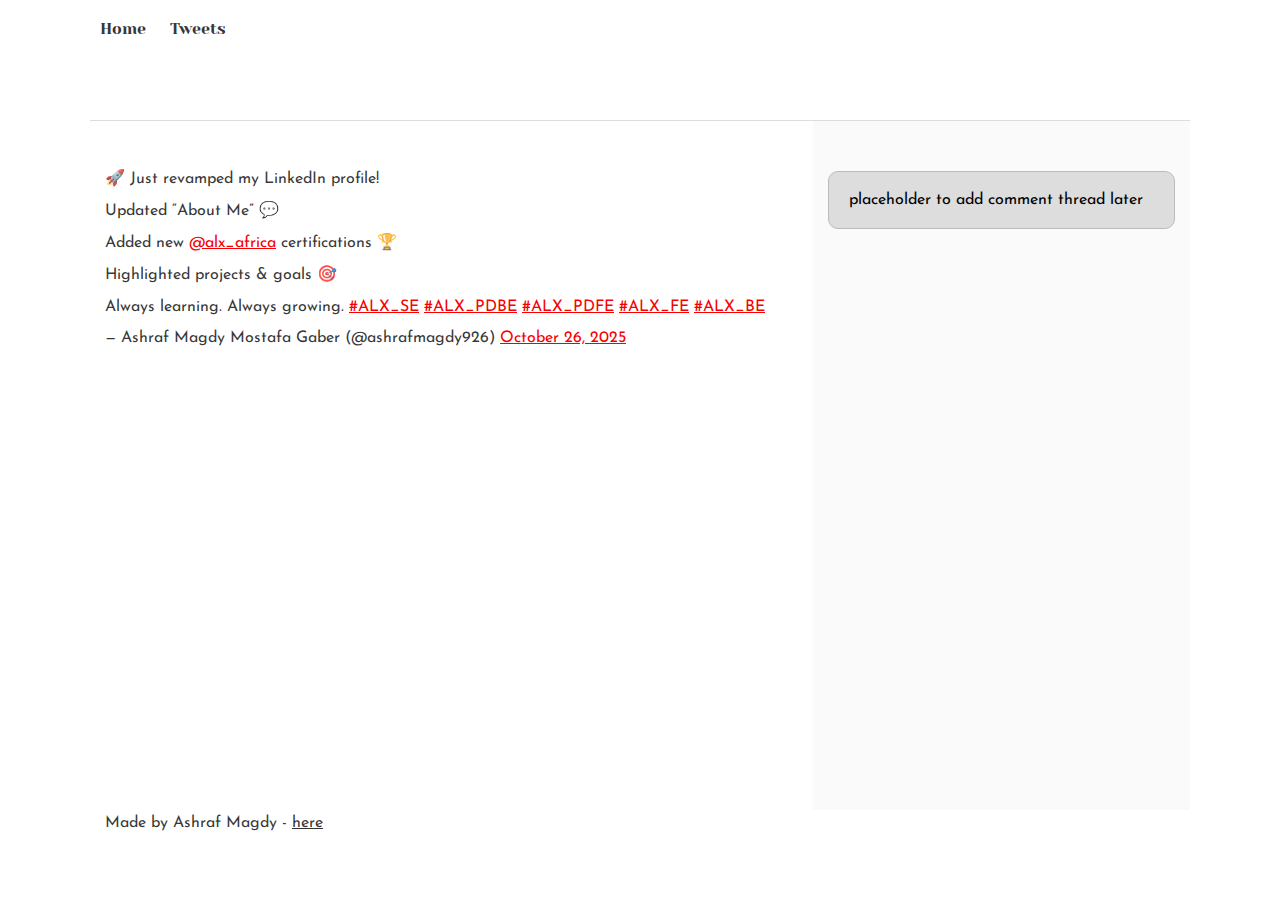
<file: css_basic/tweets.html>
<!DOCTYPE html>
<html lang="en">
  <head>
    <meta charset="UTF-8" />
    <meta name="viewport" content="width=device-width, initial-scale=1.0" />
    <title>Tweet</title>
    <link href="base.css" rel="stylesheet" />
    <link href="styles.css" rel="stylesheet" />
  </head>
  <body>
    <header>
      <ul>
        <li><a href="index.html">Home</a></li>
        <li><a href="tweets.html">Tweets</a></li>
      </ul>
    </header>

    <main>
      <article>
        <blockquote class="twitter-tweet">
          <p lang="en" dir="ltr">
            🚀 Just revamped my LinkedIn profile!<br /><br />Updated “About Me”
            💬<br /><br />Added new
            <a href="https://twitter.com/alx_africa?ref_src=twsrc%5Etfw"
              >@alx_africa</a
            >
            certifications 🏆<br /><br />Highlighted projects &amp; goals 🎯<br /><br />Always
            learning. Always growing.
            <a
              href="https://twitter.com/hashtag/ALX_SE?src=hash&amp;ref_src=twsrc%5Etfw"
              >#ALX_SE</a
            >
            <a
              href="https://twitter.com/hashtag/ALX_PDBE?src=hash&amp;ref_src=twsrc%5Etfw"
              >#ALX_PDBE</a
            >
            <a
              href="https://twitter.com/hashtag/ALX_PDFE?src=hash&amp;ref_src=twsrc%5Etfw"
              >#ALX_PDFE</a
            >
            <a
              href="https://twitter.com/hashtag/ALX_FE?src=hash&amp;ref_src=twsrc%5Etfw"
              >#ALX_FE</a
            >
            <a
              href="https://twitter.com/hashtag/ALX_BE?src=hash&amp;ref_src=twsrc%5Etfw"
              >#ALX_BE</a
            >
          </p>
          &mdash; Ashraf Magdy Mostafa Gaber (@ashrafmagdy926)
          <a
            href="https://twitter.com/ashrafmagdy926/status/1982274531075969496?ref_src=twsrc%5Etfw"
            >October 26, 2025</a
          >
        </blockquote>

        <script
          async
          src="https://platform.twitter.com/widgets.js"
          charset="utf-8"
        ></script>
      </article>

      <aside>
        <p>placeholder to add comment thread later</p>
      </aside>
    </main>

    <footer>
      <p>
        Made by Ashraf Magdy -
        <a href="https://www.google.com" target="_blank">here</a>
      </p>
    </footer>
  </body>
</html>
</file>
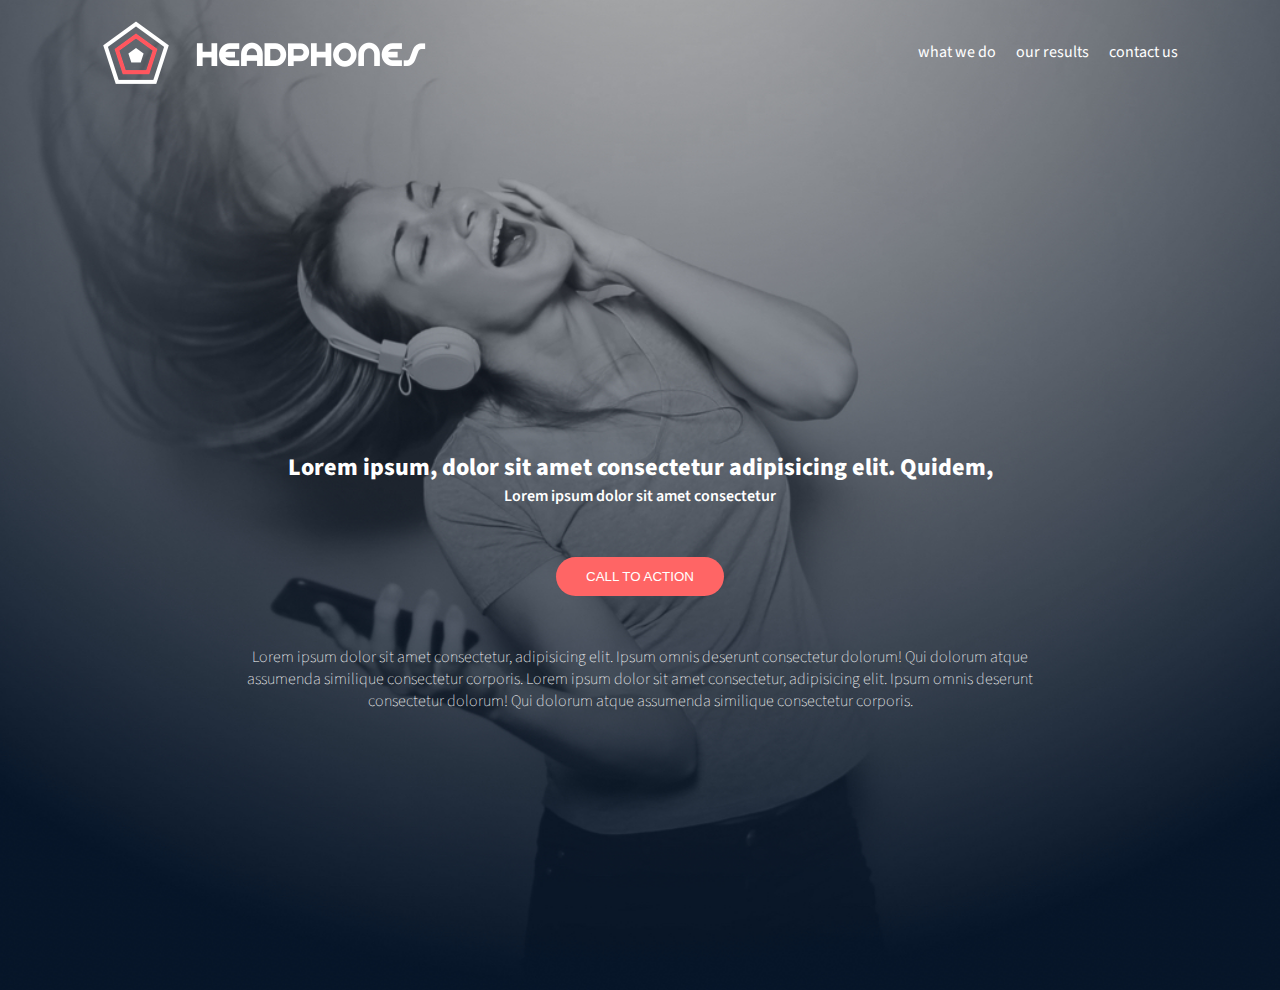
<file: headphones/0-index.html>
<!DOCTYPE html>
<html lang="en">
  <head>
    <meta charset="UTF-8" />
    <meta name="viewport" content="width=device-width, initial-scale=1.0" />
    <link href="0-styles.css" rel="stylesheet" type="text/css" />
    <link
      href="https://fonts.googleapis.com/css2?family=Source+Sans+3:ital,wght@0,200..900;1,200..900&display=swap"
      rel="stylesheet"
    />
    <title>Document</title>
  </head>
  <body>
    <header>
      <nav>
        <input type="checkbox" id="toggle-input" />
        <label for="toggle-input"><span></span></label>
        <img id="logo" src="./logo_headphones.png" />
        <ul>
          <li><a href="#">what we do</a></li>
          <li><a href="#">our results</a></li>
          <li><a href="#">contact us</a></li>
        </ul>
      </nav>
    </header>
    <main>
      <section id="hero-section">
        <h2>
          Lorem ipsum, dolor sit amet consectetur adipisicing elit. Quidem,
        </h2>
        <p>Lorem ipsum dolor sit amet consectetur</p>
        <button>CALL TO ACTION</button>
        <p>
          Lorem ipsum dolor sit amet consectetur, adipisicing elit. Ipsum omnis
          deserunt consectetur dolorum! Qui dolorum atque assumenda similique
          consectetur corporis. Lorem ipsum dolor sit amet consectetur,
          adipisicing elit. Ipsum omnis deserunt consectetur dolorum! Qui
          dolorum atque assumenda similique consectetur corporis.
        </p>
      </section>
    </main>
  </body>
</html>
</file>
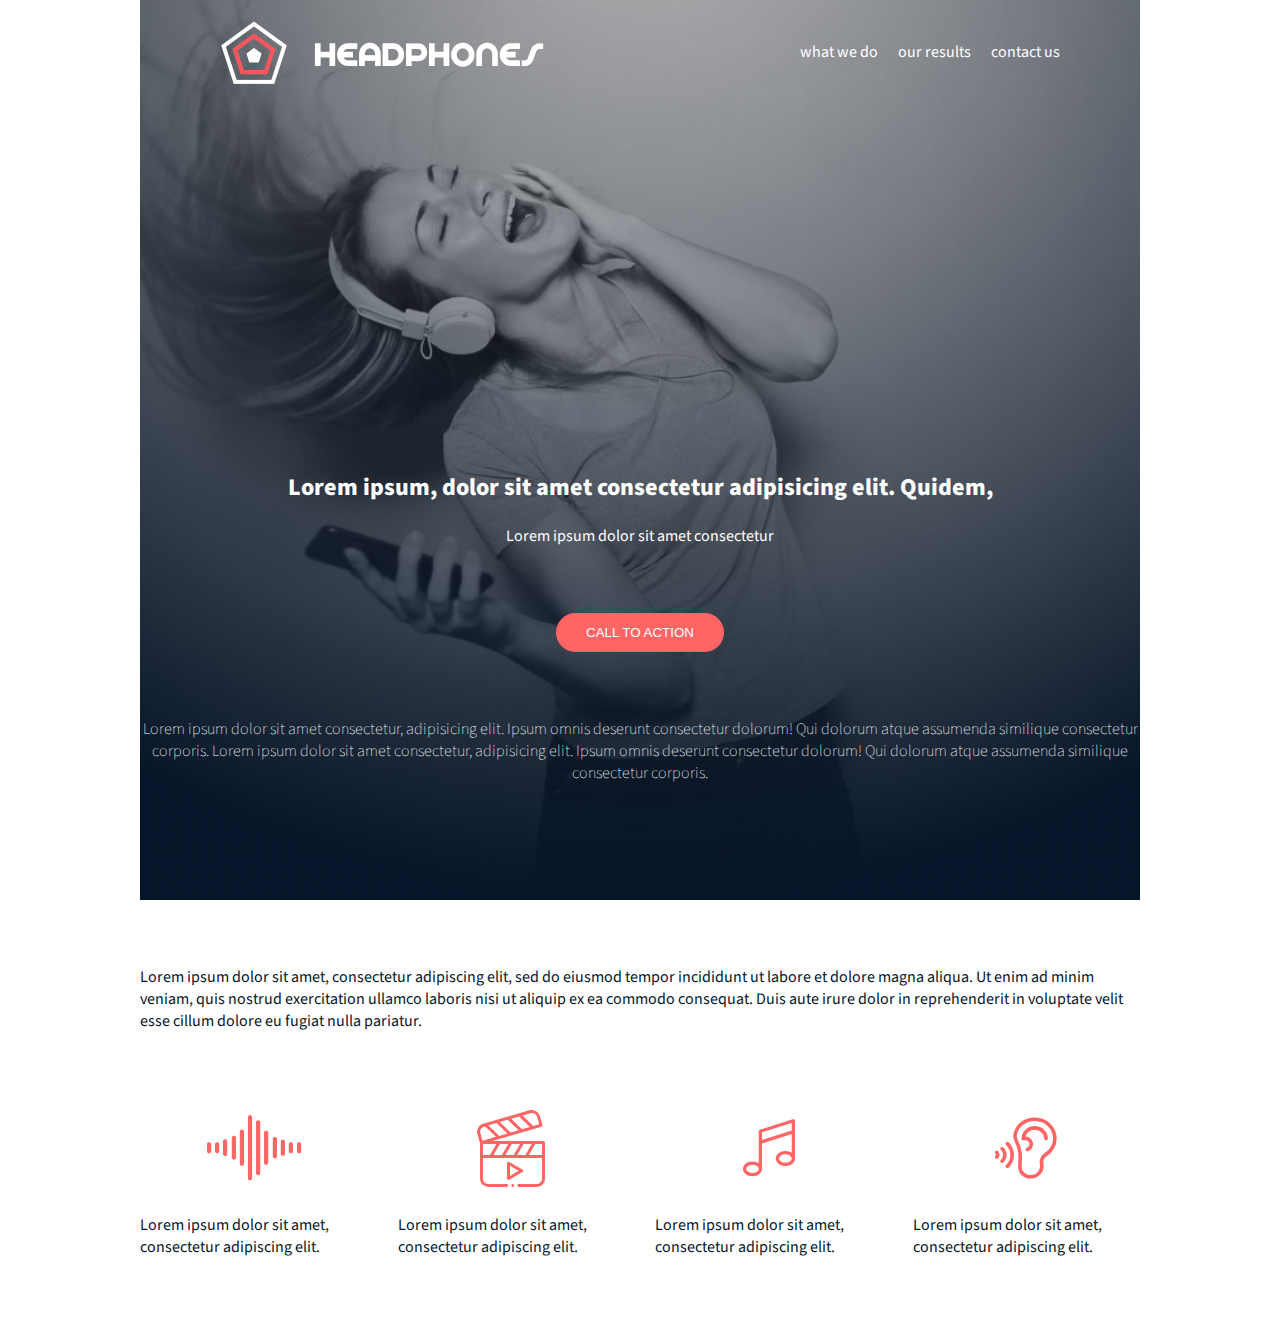
<file: headphones/1-index.html>
<!DOCTYPE html>
<html lang="en">
  <head>
    <meta charset="UTF-8" />
    <meta name="viewport" content="width=device-width, initial-scale=1.0" />
    <link href="1-styles.css" rel="stylesheet" type="text/css" />
    <link
      href="https://fonts.googleapis.com/css2?family=Source+Sans+3:ital,wght@0,200..900;1,200..900&display=swap"
      rel="stylesheet"
    />
    <title>Document</title>
  </head>
  <body>
    <div class="container">
      <header>
        <nav>
          <input type="checkbox" id="toggle-input" />
          <label for="toggle-input"><span></span></label>
          <img id="logo" src="./logo_headphones.png" />
          <ul>
            <li><a href="#">what we do</a></li>
            <li><a href="#">our results</a></li>
            <li><a href="#">contact us</a></li>
          </ul>
        </nav>
      </header>

      <main>
        <section id="hero-section">
          <h2>
            Lorem ipsum, dolor sit amet consectetur adipisicing elit. Quidem,
          </h2>
          <p>Lorem ipsum dolor sit amet consectetur</p>
          <button>CALL TO ACTION</button>
          <p>
            Lorem ipsum dolor sit amet consectetur, adipisicing elit. Ipsum
            omnis deserunt consectetur dolorum! Qui dolorum atque assumenda
            similique consectetur corporis. Lorem ipsum dolor sit amet
            consectetur, adipisicing elit. Ipsum omnis deserunt consectetur
            dolorum! Qui dolorum atque assumenda similique consectetur corporis.
          </p>
        </section>
        <!-- END OF HERO SECTION -->
        <!-- WHAT WE DO SECTION -->
        <section id="do-section">
          <div>
            <p>
              Lorem ipsum dolor sit amet, consectetur adipiscing elit, sed do
              eiusmod tempor incididunt ut labore et dolore magna aliqua. Ut
              enim ad minim veniam, quis nostrud exercitation ullamco laboris
              nisi ut aliquip ex ea commodo consequat. Duis aute irure dolor in
              reprehenderit in voluptate velit esse cillum dolore eu fugiat
              nulla pariatur.
            </p>
          </div>
          <div class="do-container">
            <div class="do-item">
              <i class="holberton_school-icon-sound"></i>
              <p>Lorem ipsum dolor sit amet, consectetur adipiscing elit.</p>
            </div>
            <div class="do-item">
              <i class="holberton_school-icon-video"></i>
              <p>Lorem ipsum dolor sit amet, consectetur adipiscing elit.</p>
            </div>
            <div class="do-item">
              <i class="holberton_school-icon-audio"></i>
              <p>Lorem ipsum dolor sit amet, consectetur adipiscing elit.</p>
            </div>
            <div class="do-item">
              <i class="holberton_school-icon-ear"></i>
              <p>Lorem ipsum dolor sit amet, consectetur adipiscing elit.</p>
            </div>
          </div>
        </section>
      </main>
    </div>
  </body>
</html>
</file>
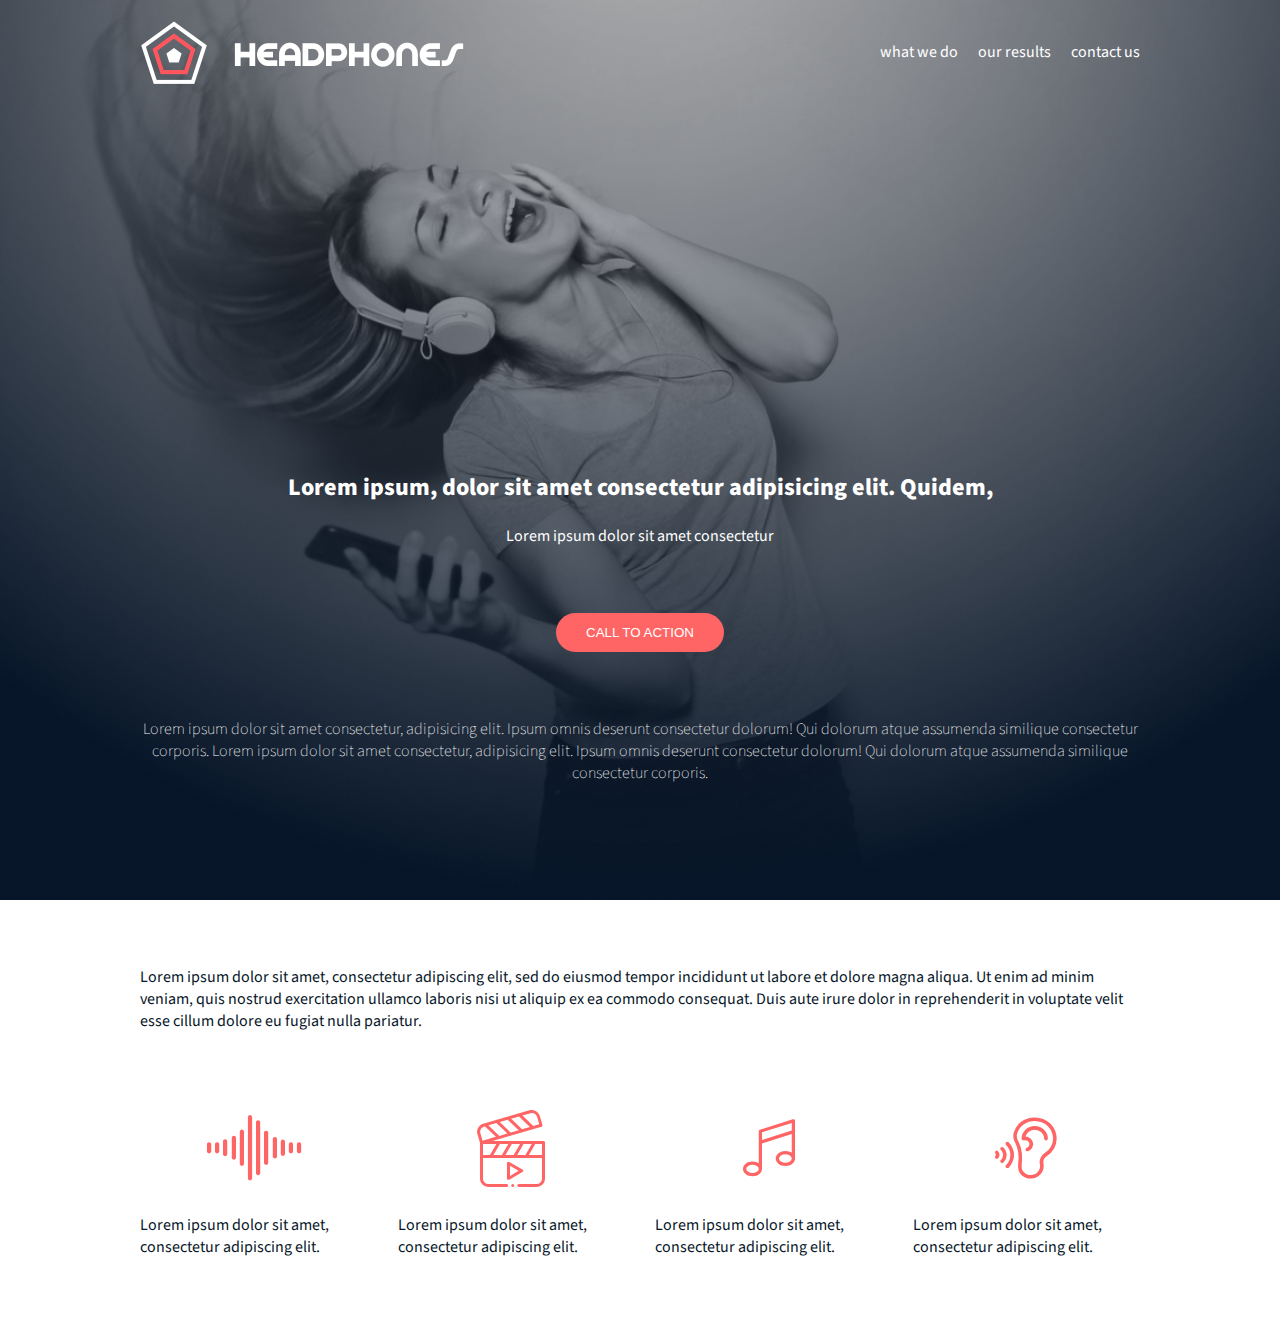
<file: headphones/2-index.html>
<!DOCTYPE html>
<html lang="en">
  <head>
    <meta charset="UTF-8" />
    <meta name="viewport" content="width=device-width, initial-scale=1.0" />
    <link href="1-styles.css" rel="stylesheet" type="text/css" />
    <link
      href="https://fonts.googleapis.com/css2?family=Source+Sans+3:ital,wght@0,200..900;1,200..900&display=swap"
      rel="stylesheet"
    />
    <title>Document</title>
  </head>
  <body>
    
      <header><div class="container">
        <nav>
          <input type="checkbox" id="toggle-input" />
          <label for="toggle-input"><span></span></label>
          <img id="logo" src="./logo_headphones.png" />
          <ul>
            <li><a href="#">what we do</a></li>
            <li><a href="#">our results</a></li>
            <li><a href="#">contact us</a></li>
          </ul>
        </nav>
        </div>
      </header>

      <main>
        <section id="hero-section">
          <div class="container">
            <h2>
              Lorem ipsum, dolor sit amet consectetur adipisicing elit. Quidem,
            </h2>
            <p>Lorem ipsum dolor sit amet consectetur</p>
            <button>CALL TO ACTION</button>
            <p>
              Lorem ipsum dolor sit amet consectetur, adipisicing elit. Ipsum
              omnis deserunt consectetur dolorum! Qui dolorum atque assumenda
              similique consectetur corporis. Lorem ipsum dolor sit amet
              consectetur, adipisicing elit. Ipsum omnis deserunt consectetur
              dolorum! Qui dolorum atque assumenda similique consectetur
              corporis.
            </p>
          </div>
        </section>
        <!-- END OF HERO SECTION -->
        <!-- WHAT WE DO SECTION -->
        <section id="do-section">
          <div class="container">
          <div>
            <p>
              Lorem ipsum dolor sit amet, consectetur adipiscing elit, sed do
              eiusmod tempor incididunt ut labore et dolore magna aliqua. Ut
              enim ad minim veniam, quis nostrud exercitation ullamco laboris
              nisi ut aliquip ex ea commodo consequat. Duis aute irure dolor in
              reprehenderit in voluptate velit esse cillum dolore eu fugiat
              nulla pariatur.
            </p>
          </div>
          <div class="do-container">
            <div class="do-item">
              <i class="holberton_school-icon-sound"></i>
              <p>Lorem ipsum dolor sit amet, consectetur adipiscing elit.</p>
            </div>
            <div class="do-item">
              <i class="holberton_school-icon-video"></i>
              <p>Lorem ipsum dolor sit amet, consectetur adipiscing elit.</p>
            </div>
            <div class="do-item">
              <i class="holberton_school-icon-audio"></i>
              <p>Lorem ipsum dolor sit amet, consectetur adipiscing elit.</p>
            </div>
            <div class="do-item">
              <i class="holberton_school-icon-ear"></i>
              <p>Lorem ipsum dolor sit amet, consectetur adipiscing elit.</p>
            </div>
          </div>
        </div>
        </section>
      </main>
    </div>
  </body>
</html>
</file>
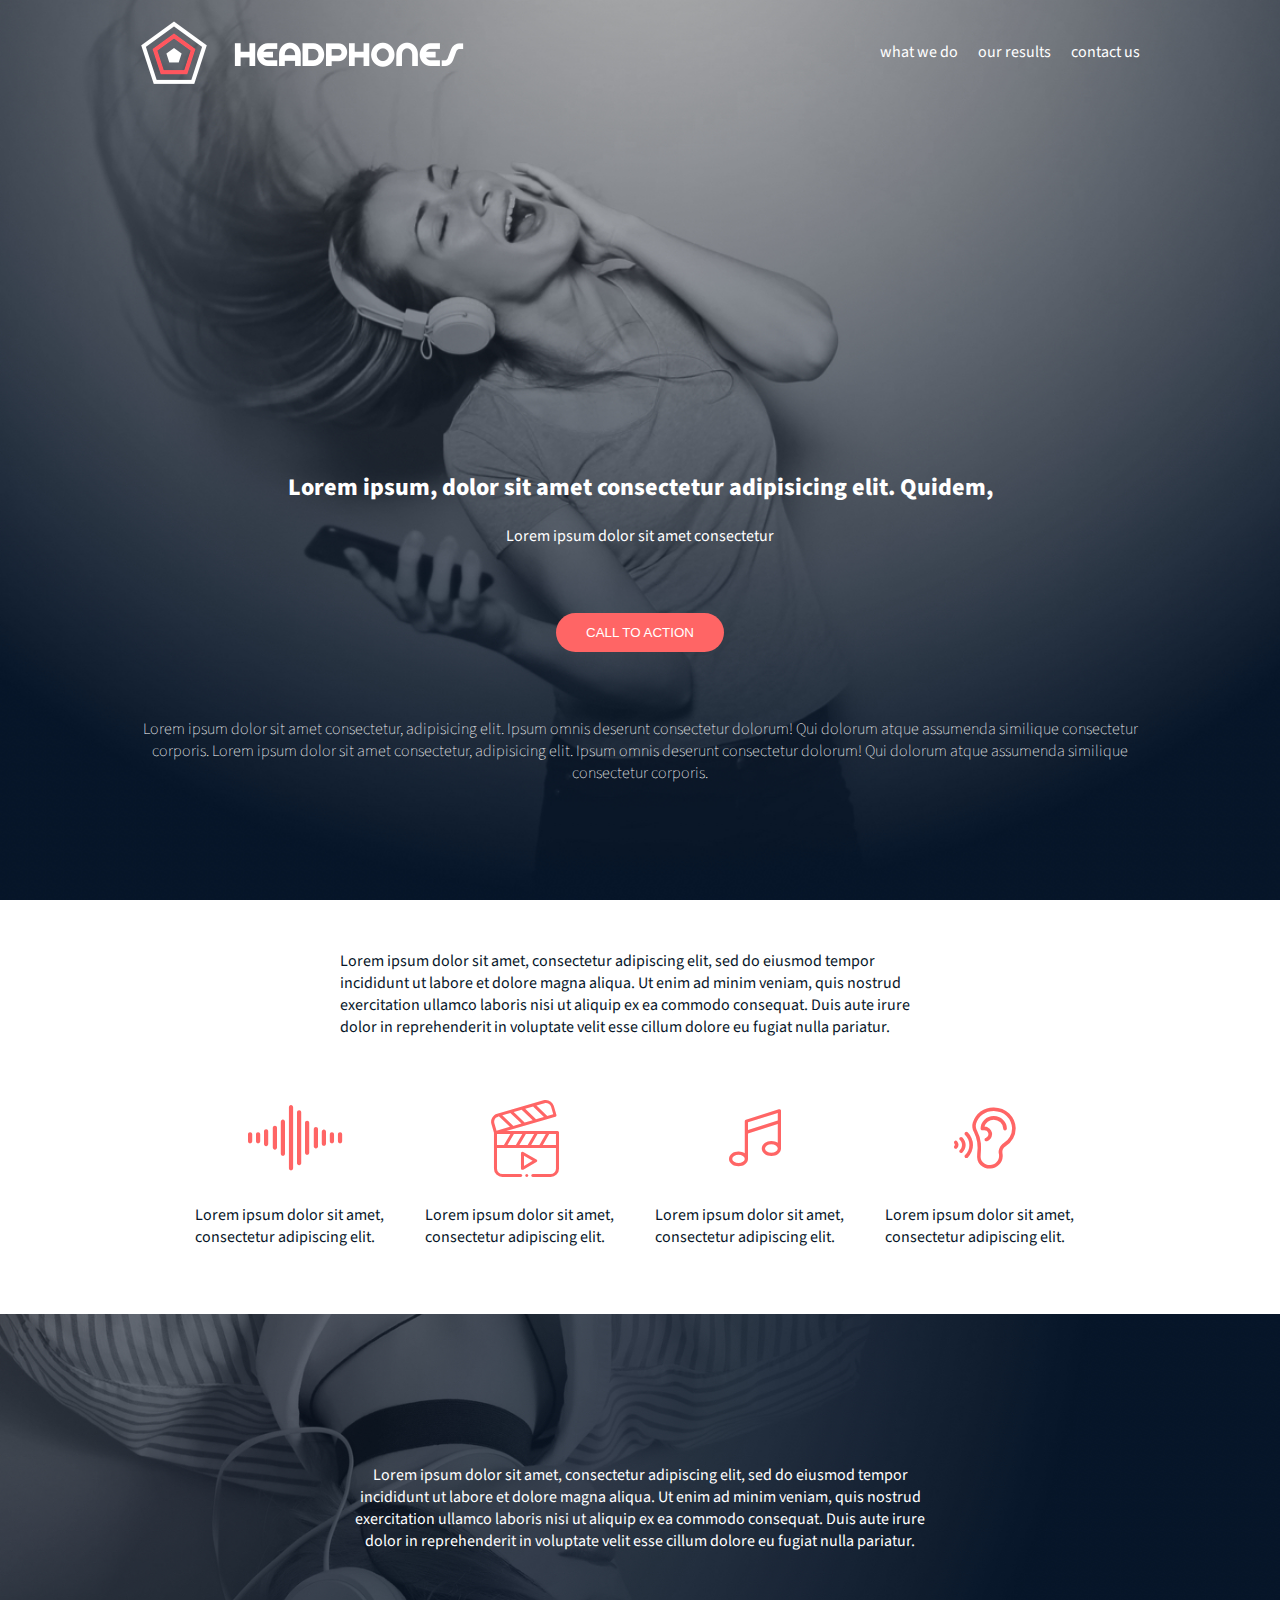
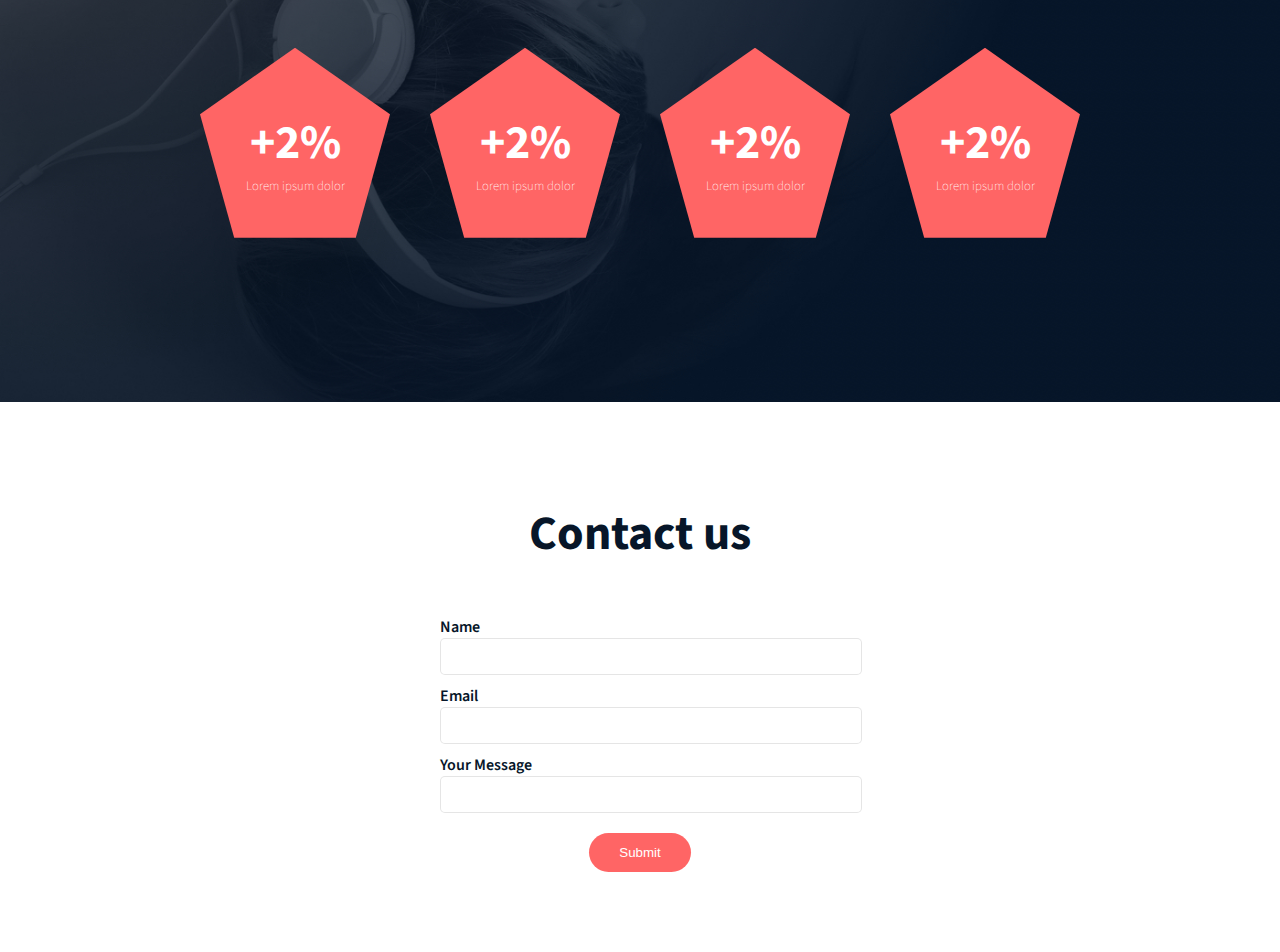
<file: headphones/3-index.html>
<!DOCTYPE html>
<html lang="en">
  <head>
    <meta charset="UTF-8" />
    <meta name="viewport" content="width=device-width, initial-scale=1.0" />
    <link href="3-styles.css" rel="stylesheet" type="text/css" />
    <link
      href="https://fonts.googleapis.com/css2?family=Source+Sans+3:ital,wght@0,200..900;1,200..900&display=swap"
      rel="stylesheet"
    />
    <title>Document</title>
  </head>
  <body>
    
      <header><div class="container">
        <nav>
          <input type="checkbox" id="toggle-input" />
          <label for="toggle-input"><span></span></label>
          <img id="logo" src="./logo_headphones.png" />
          <ul>
            <li><a href="#">what we do</a></li>
            <li><a href="#">our results</a></li>
            <li><a href="#">contact us</a></li>
          </ul>
        </nav>
        </div>
      </header>

      <main>
        <section id="hero-section">
          <div class="container">
            <h2>
              Lorem ipsum, dolor sit amet consectetur adipisicing elit. Quidem,
            </h2>
            <p>Lorem ipsum dolor sit amet consectetur</p>
            <button>CALL TO ACTION</button>
            <p>
              Lorem ipsum dolor sit amet consectetur, adipisicing elit. Ipsum
              omnis deserunt consectetur dolorum! Qui dolorum atque assumenda
              similique consectetur corporis. Lorem ipsum dolor sit amet
              consectetur, adipisicing elit. Ipsum omnis deserunt consectetur
              dolorum! Qui dolorum atque assumenda similique consectetur
              corporis.
            </p>
          </div>
        </section>
        <!-- END OF HERO SECTION -->
        <!-- WHAT WE DO SECTION -->
        <section id="do-section">
          <div class="container">
          <div>
            <p>
              Lorem ipsum dolor sit amet, consectetur adipiscing elit, sed do
              eiusmod tempor incididunt ut labore et dolore magna aliqua. Ut
              enim ad minim veniam, quis nostrud exercitation ullamco laboris
              nisi ut aliquip ex ea commodo consequat. Duis aute irure dolor in
              reprehenderit in voluptate velit esse cillum dolore eu fugiat
              nulla pariatur.
            </p>
          </div>
          <div class="do-container">
            <div class="do-item">
              <i class="holberton_school-icon-sound"></i>
              <p>Lorem ipsum dolor sit amet, consectetur adipiscing elit.</p>
            </div>
            <div class="do-item">
              <i class="holberton_school-icon-video"></i>
              <p>Lorem ipsum dolor sit amet, consectetur adipiscing elit.</p>
            </div>
            <div class="do-item">
              <i class="holberton_school-icon-audio"></i>
              <p>Lorem ipsum dolor sit amet, consectetur adipiscing elit.</p>
            </div>
            <div class="do-item">
              <i class="holberton_school-icon-ear"></i>
              <p>Lorem ipsum dolor sit amet, consectetur adipiscing elit.</p>
            </div>
          </div>
        </div>
        </section>
        <!-- END OF WHAT WE DO SECTION -->
         <section id="results-section">
            <div class="container results-container">
                <div><p>Lorem ipsum dolor sit amet, consectetur adipiscing elit, sed do eiusmod tempor incididunt ut labore et dolore magna aliqua. Ut enim ad minim veniam, quis nostrud exercitation ullamco laboris nisi ut aliquip ex ea commodo consequat. Duis aute irure dolor in reprehenderit in voluptate velit esse cillum dolore eu fugiat nulla pariatur.</p></div>
                <div class="results-item-container">
                    <div class="result-item"><span>+2%</span> <span>Lorem ipsum dolor</span></div>
                    <div class="result-item"><span>+2%</span> <span>Lorem ipsum dolor</span></div>
                    <div class="result-item"><span>+2%</span> <span>Lorem ipsum dolor</span></div>
                    <div class="result-item"><span>+2%</span> <span>Lorem ipsum dolor</span></div>
                </div>
            </div>
         </section>
         <section id="contact-section">
            <div class="container">
                <h3>Contact us</h3>
                <form>
                    <div><label>Name</label>
                    <input type="text"></div>
                    <div><label>Email</label>
                    <input type="email"></div>
                    <div><label>Your Message</label>
                    <input type="text"></div>
                    <button type="submit">Submit</button>
                </form>
            </div>
         </section>
      </main>
    </div>
  </body>
</html>
</file>
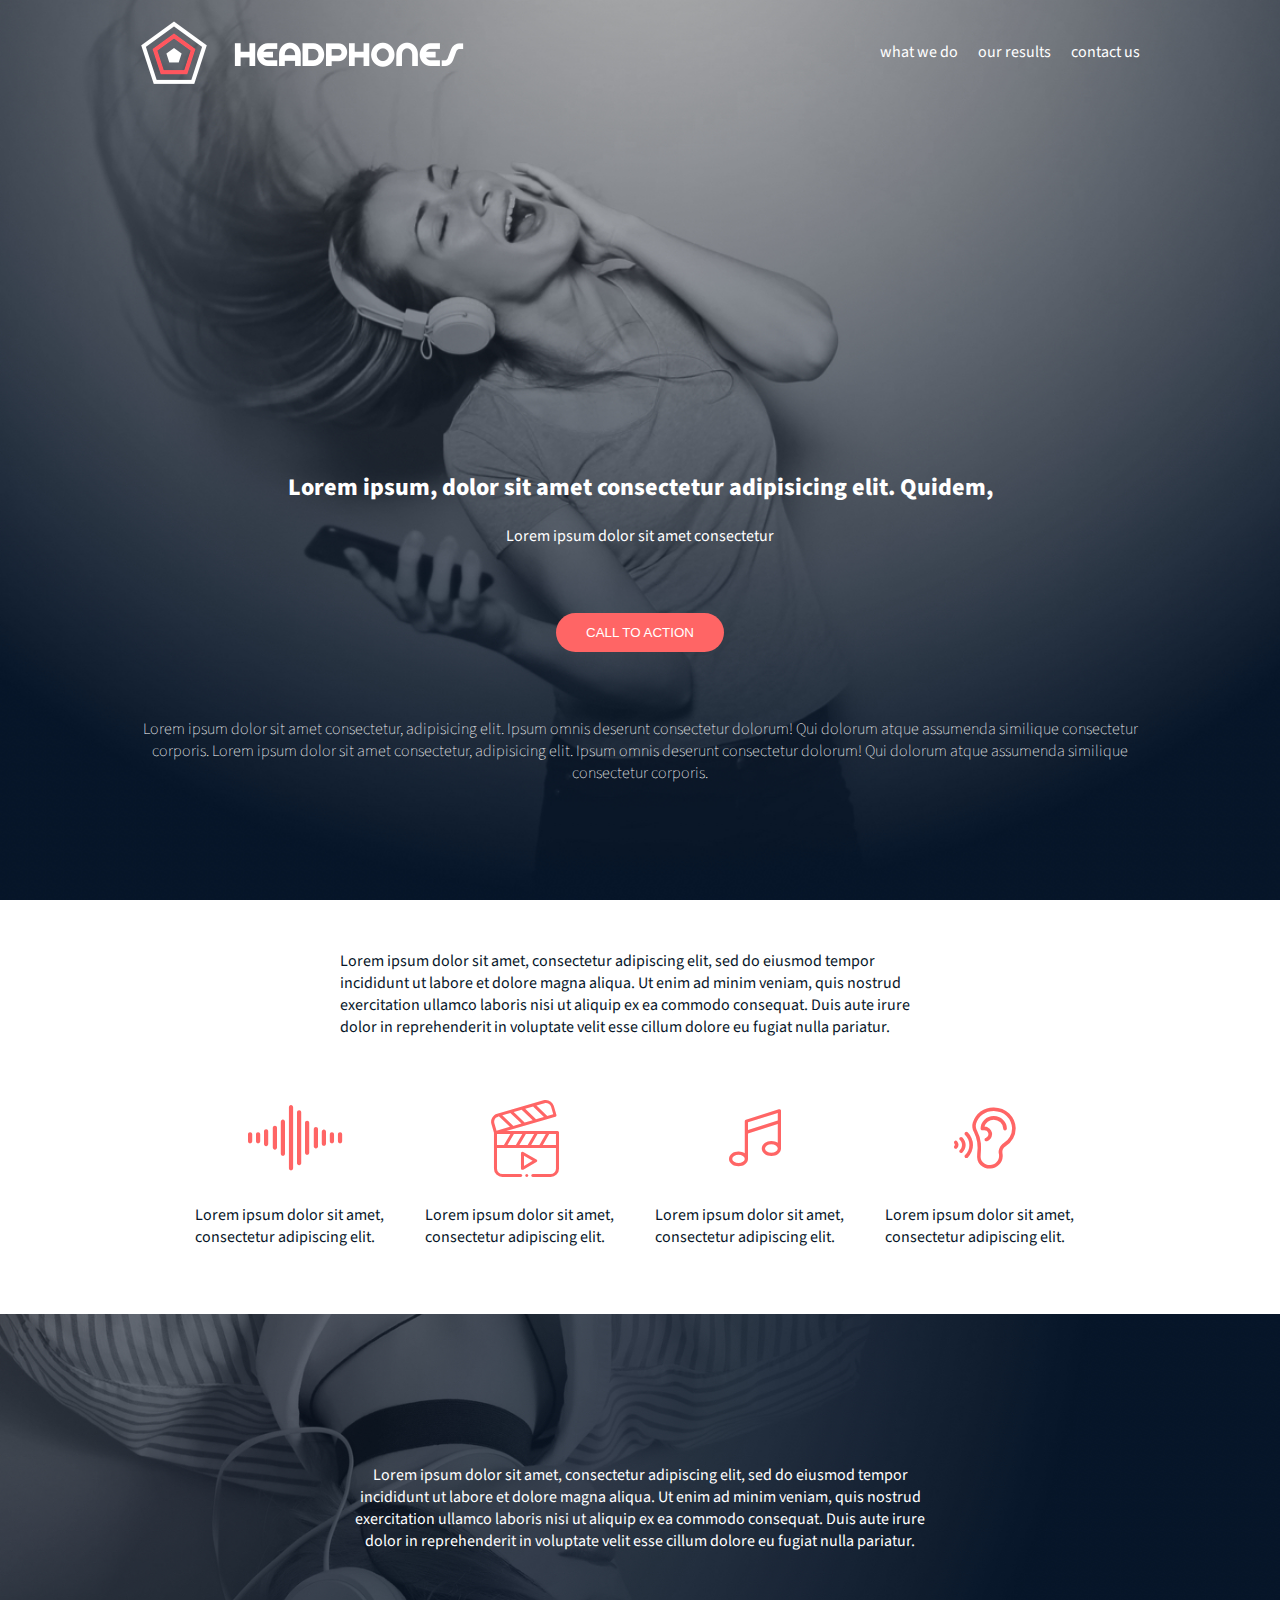
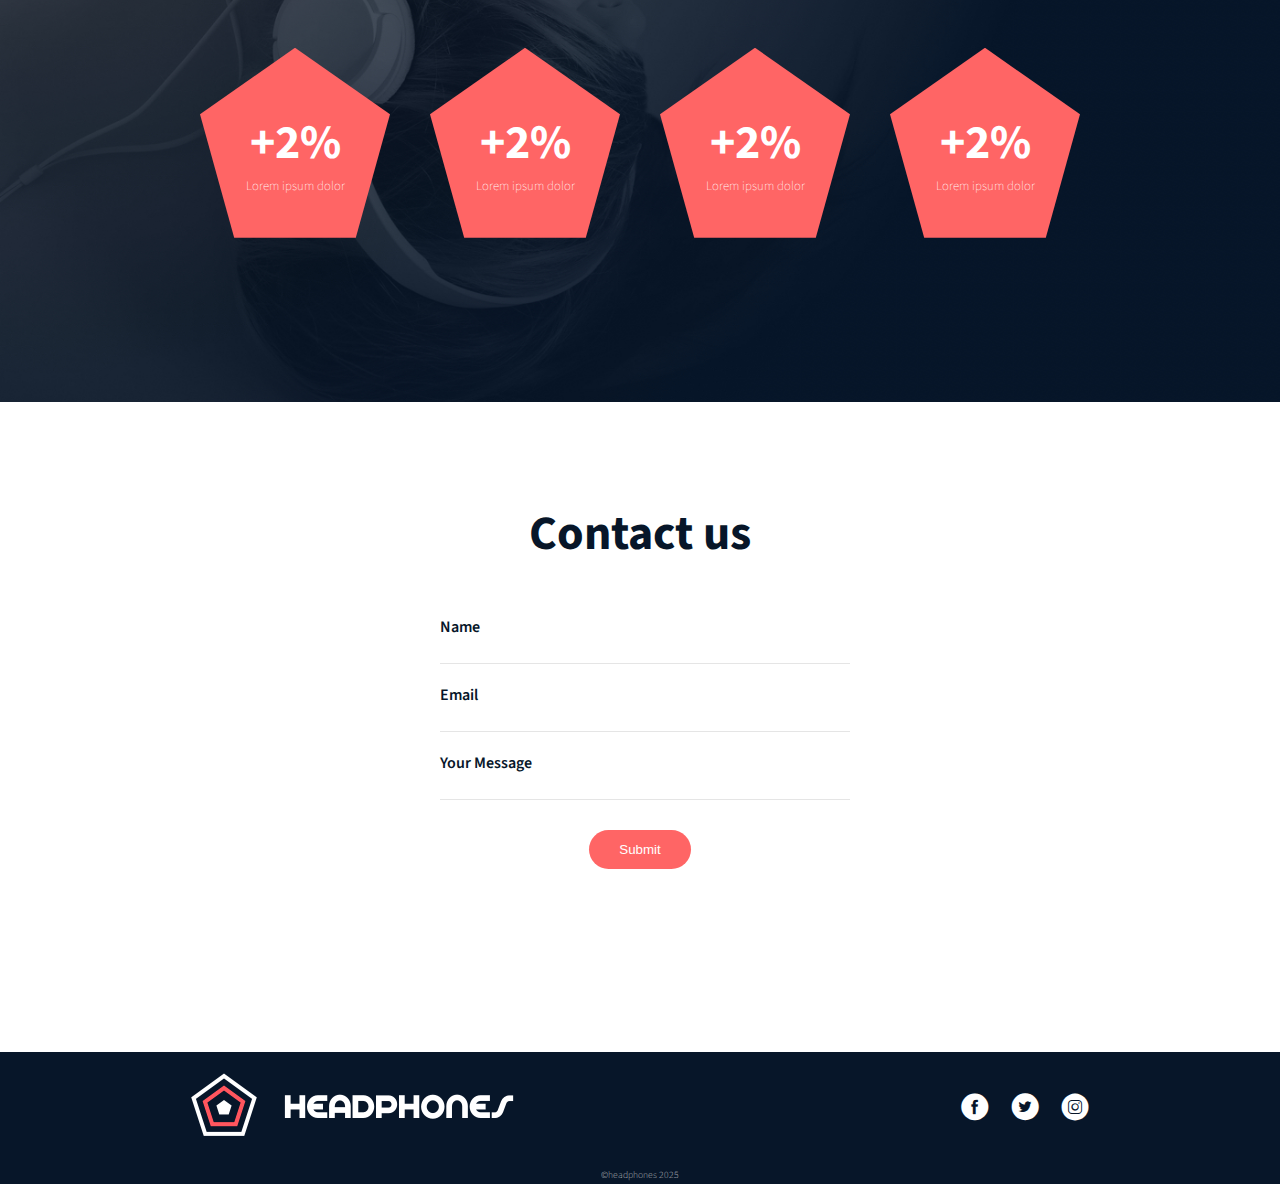
<file: headphones/4-index.html>
<!DOCTYPE html>
<html lang="en">
  <head>
    <meta charset="UTF-8" />
    <meta name="viewport" content="width=device-width, initial-scale=1.0" />
    <link href="4-styles.css" rel="stylesheet" type="text/css" />
    <link
      href="https://fonts.googleapis.com/css2?family=Source+Sans+3:ital,wght@0,200..900;1,200..900&display=swap"
      rel="stylesheet"
    />
    <title>Document</title>
  </head>
  <body>
    
      <header><div class="container">
        <nav>
          <input type="checkbox" id="toggle-input" />
          <label for="toggle-input"><span></span></label>
          <img id="logo" src="./logo_headphones.png" />
          <ul>
            <li><a href="#">what we do</a></li>
            <li><a href="#">our results</a></li>
            <li><a href="#">contact us</a></li>
          </ul>
        </nav>
        </div>
      </header>

      <main>
        <section id="hero-section">
          <div class="container">
            <h2>
              Lorem ipsum, dolor sit amet consectetur adipisicing elit. Quidem,
            </h2>
            <p>Lorem ipsum dolor sit amet consectetur</p>
            <button>CALL TO ACTION</button>
            <p>
              Lorem ipsum dolor sit amet consectetur, adipisicing elit. Ipsum
              omnis deserunt consectetur dolorum! Qui dolorum atque assumenda
              similique consectetur corporis. Lorem ipsum dolor sit amet
              consectetur, adipisicing elit. Ipsum omnis deserunt consectetur
              dolorum! Qui dolorum atque assumenda similique consectetur
              corporis.
            </p>
          </div>
        </section>
        <!-- END OF HERO SECTION -->
        <!-- WHAT WE DO SECTION -->
        <section id="do-section">
          <div class="container">
          <div>
            <p>
              Lorem ipsum dolor sit amet, consectetur adipiscing elit, sed do
              eiusmod tempor incididunt ut labore et dolore magna aliqua. Ut
              enim ad minim veniam, quis nostrud exercitation ullamco laboris
              nisi ut aliquip ex ea commodo consequat. Duis aute irure dolor in
              reprehenderit in voluptate velit esse cillum dolore eu fugiat
              nulla pariatur.
            </p>
          </div>
          <div class="do-container">
            <div class="do-item">
              <i class="holberton_school-icon-sound"></i>
              <p>Lorem ipsum dolor sit amet, consectetur adipiscing elit.</p>
            </div>
            <div class="do-item">
              <i class="holberton_school-icon-video"></i>
              <p>Lorem ipsum dolor sit amet, consectetur adipiscing elit.</p>
            </div>
            <div class="do-item">
              <i class="holberton_school-icon-audio"></i>
              <p>Lorem ipsum dolor sit amet, consectetur adipiscing elit.</p>
            </div>
            <div class="do-item">
              <i class="holberton_school-icon-ear"></i>
              <p>Lorem ipsum dolor sit amet, consectetur adipiscing elit.</p>
            </div>
          </div>
        </div>
        </section>
        <!-- END OF WHAT WE DO SECTION -->
         <section id="results-section">
            <div class="container results-container">
                <div><p>Lorem ipsum dolor sit amet, consectetur adipiscing elit, sed do eiusmod tempor incididunt ut labore et dolore magna aliqua. Ut enim ad minim veniam, quis nostrud exercitation ullamco laboris nisi ut aliquip ex ea commodo consequat. Duis aute irure dolor in reprehenderit in voluptate velit esse cillum dolore eu fugiat nulla pariatur.</p></div>
                <div class="results-item-container">
                    <div class="result-item"><span>+2%</span> <span>Lorem ipsum dolor</span></div>
                    <div class="result-item"><span>+2%</span> <span>Lorem ipsum dolor</span></div>
                    <div class="result-item"><span>+2%</span> <span>Lorem ipsum dolor</span></div>
                    <div class="result-item"><span>+2%</span> <span>Lorem ipsum dolor</span></div>
                </div>
            </div>
         </section>
         <section id="contact-section">
            <div class="container">
                <h3>Contact us</h3>
                <form>
                    <div><label>Name</label>
                    <input type="text"></div>
                    <div><label>Email</label>
                    <input type="email"></div>
                    <div><label>Your Message</label>
                    <input type="text"></div>
                    <button type="submit">Submit</button>
                </form>
            </div>
         </section>
         <!-- END OF CONTACT SECTION -->
         <section id="footer-section">
            <div class="container">
                <div class="footer-container">
                    <div class="footer-logo"><img src="./logo_headphones.png"/></div>
                    <div class="footer-icons">
                        <span class="holberton_school-icon-fb"></span>
                        <span class="holberton_school-icon-twit"></span>
                        <span class="holberton_school-icon-inst"></span>
                    </div>
                    
                </div>
                <span>&copy;headphones 2025</span>
            </div>


         </section>
      </main>
    </div>
  </body>
</html>
</file>
<file: css_basic/base.css>
/* Importing webfonts */
/* (If you're learning CSS, you should disregard that) */

@import url(https://fonts.googleapis.com/css?family=Yeseva+One);
@import url(https://fonts.googleapis.com/css?family=Josefin+Sans:400,700,700italic,400italic);

/* CSS reset rules */

html,
body {
  height: 100%;
  min-height: 100%;
}
html,
body,
div,
span,
applet,
object,
iframe,
h1,
h2,
h3,
h4,
h5,
h6,
p,
blockquote,
pre,
a,
abbr,
acronym,
address,
big,
cite,
code,
del,
dfn,
img,
ins,
kbd,
q,
s,
samp,
small,
strike,
sub,
sup,
tt,
var,
b,
u,
i,
center,
dl,
dt,
dd,
fieldset,
form,
label,
legend,
table,
caption,
tbody,
tfoot,
thead,
tr,
th,
td,
article,
aside,
canvas,
details,
embed,
figure,
figcaption,
footer,
header,
hgroup,
menu,
nav,
output,
ruby,
section,
summary,
time,
mark,
audio,
video {
  margin: 0;
  padding: 0;
  border: 0;
  font-size: 100%;
  font: inherit;
  vertical-align: baseline;
}
/* HTML5 display-role reset for older browsers */
article,
aside,
details,
figcaption,
figure,
footer,
header,
hgroup,
menu,
nav,
section {
  display: block;
}
body {
  line-height: 1;
}
blockquote,
q {
  quotes: none;
}
blockquote:before,
blockquote:after,
q:before,
q:after {
  content: "";
  content: none;
}
table {
  border-collapse: collapse;
  border-spacing: 0;
}

/* Fonts and colors */

body {
  font-family: "Josefin Sans", serif;
  color: rgba(0, 0, 0, 0.8);
}
h1,
h2,
h3,
h4,
h5,
h6,
header {
  font-family: "Yeseva One", sans-serif;
}
article {
}
header {
  border-bottom: 1px solid rgb(221, 221, 221);
  transition: border-bottom-color 1s ease;
}
header a {
  color: rgba(0, 0, 0, 0.8);
}
aside {
  background: #fafafa;
}
aside p {
  border: 1px solid #bbb;
  background: #ddd;
  color: black;
}
footer a {
  color: rgba(0, 0, 0, 0.8);
}
a {
  color: #f80002;
}

/* Positioning and margins */

@media (min-width: 1100px) {
  body {
    width: 1100px;
    margin: 0 auto;
  }
}

article {
  padding: 50px 15px;
}
article > *:first-child {
  margin-top: 0;
}
aside {
  padding: 50px 15px;
}
header .right {
  float: right;
  margin: 0 10px 15px;
}

/* Header */
header {
  padding: 20px 0;
  height: 80px;
}
header ul {
  list-style: none;
  margin: 0;
  padding: 0;
}
header li {
  display: inline;
  vertical-align: middle;
}
header li:first-child {
  margin: 0;
}
header li a {
  margin: 0 10px;
}
header li.logo {
  font-size: 36px;
}
header a {
  text-decoration: none;
}

/* Aside */

aside p {
  border-radius: 10px;
  padding: 20px 20px;
}

/* Footer */

footer {
  padding: 5px 15px;
  height: 80px;
}

/* Text styles and margins */

p {
  margin-bottom: 15px;
}
h1 {
  font-size: 36px;
  margin: 40px 0 20px;
}
h2 {
  font-size: 32px;
  margin: 30px 0 15px;
}
h3 {
  font-size: 28px;
  margin: 25px 0 10px;
}
h4 {
  font-size: 20px;
  font-weight: bold;
  margin: 20px 0 10px;
}
h5 {
  font-size: 18px;
  font-weight: bold;
  margin: 15px 0 10px;
}
h6 {
  font-weight: bold;
  margin: 5px 0;
}

@media (max-width: 800px) {
  body.works_on_smartphone {
    display: block;
  }
  body.works_on_smartphone main {
    display: block;
  }
  header .right {
    float: none;
  }
}
</file>
<file: css_basic/styles.css>
body {
  display: flex;
  flex-direction: column;
}
main {
  display: flex;
  flex: auto;
  flex-direction: row;
}
article {
  flex: 2;
  overflow-y: auto;
}
aside {
  flex: 1;
  overflow-y: auto;
}
</file>
<file: headphones/0-styles.css>
*,
*::before,
*::after {
  margin: 0;
  padding: 0;
}
:root {
  font-family: "Source Sans 3", sans-serif;
  color: #ffffff;
  margin: 0 auto;
  padding: 0;
}
body {
  margin: 0;
  padding: 0;
  height: 100%;
}
header {
  padding: 20px 8%;
  z-index: 5;
  position: relative;
}
nav {
  display: flex;
  justify-content: space-between;
  align-items: center;
  gap: 16px;
}
nav label {
  position: relative;
  display: none;
  width: 30px;
  height: 15px;
  z-index: 6;
}
nav label span,
nav label span::before,
nav label span::after {
  content: "";
  position: absolute;
  width: 80%;
  height: 2px;
  left: 0;
  transition: 0.3s ease;
  /* transform-origin: center; */
  background: black;
}
nav label span {
  top: 50%;
  width: 50%;
}
nav label span::before {
  top: -5px;
}
nav label span::after {
  top: 5px;
}
nav input {
  display: none;
}
nav ul {
  list-style: none;
  display: flex;
  gap: 20px;
}
header nav ul li a {
  text-decoration: none;
  color: white;
}
a:hover {
  color: #ff6565;
}
nav input:checked {
}
nav input:checked + label {
}
nav input:checked + label span {
  background: transparent;
}
nav input:checked + label span::before {
  top: 0;
  transform: rotate(45deg);
  background: red;
}
nav input:checked + label span::after {
  top: 0;
  transform: rotate(-45deg);
  background: red;
}

main {
  background-image: url("./headphones_hero_1.jpg");
  min-height: calc(100vh + 90px);
  background-size: cover;
  background-position: center;
  margin-top: -104px;
}
main #hero-section {
  padding-top: 50vh;
  text-align: center;
  max-width: 800px;
  margin: 0 auto;
}
main #hero-section h2 {
  font-weight: 800;
}
main #hero-section p {
  font-weight: 600;
}

main #hero-section button {
  background-color: #ff6565;
  color: #ffffff;
  padding: 12px 30px;
  border-radius: 30px;
  outline: none;
  border: 0px;
  margin: 50px auto;
}
main #hero-section button:hover {
  opacity: 0.9;
  cursor: pointer;
}
main #hero-section p:nth-child(4) {
  font-weight: 200;
}

@media (max-width: 700px) {
  header {
    padding: 20px 20px;
  }
  nav {
    gap: 20px;
    justify-content: center;
    gap: 30px;
  }

  nav label {
    width: 40px;
    display: block;
    position: absolute;
    left: 30px;
  }
  nav img {
    display: block;
    max-width: 180px;
    height: auto;
  }
  nav ul {
    display: none;
  }
  nav ul li {
    padding: 10px;
  }
  nav input:checked ~ ul {
    display: block;
    position: absolute;
    /* left: 50%; */
    top: 100%;
  }

  main {
    padding: 0px 20px;
    margin-top: -89.7px;
  }
}
</file>
<file: headphones/1-styles.css>
@font-face {
  font-family: "holberton_school-icon";
  src: url("fonts/holberton_school-icon.eot?sq4eq4");
  src: url("fonts/holberton_school-icon.eot?sq4eq4#iefix")
      format("embedded-opentype"),
    url("fonts/holberton_school-icon.ttf?sq4eq4") format("truetype"),
    url("fonts/holberton_school-icon.woff?sq4eq4") format("woff"),
    url("fonts/holberton_school-icon.svg?sq4eq4#holberton_school-icon")
      format("svg");
  font-weight: normal;
  font-style: normal;
  font-display: block;
}

[class^="holberton_school-icon-"],
[class*=" holberton_school-icon-"] {
  /* use !important to prevent issues with browser extensions that change fonts */
  font-family: "holberton_school-icon" !important;
  font-style: normal;
  font-weight: normal;
  font-variant: normal;
  text-transform: none;
  line-height: 1;

  /* Better Font Rendering =========== */
  -webkit-font-smoothing: antialiased;
  -moz-osx-font-smoothing: grayscale;
}

:root {
  font-family: "Source Sans 3", sans-serif;
  color: #ffffff;
  margin: 0 auto;
  padding: 0;
}
body {
  margin: 0;
  padding: 0;
  height: 100%;
}
.container {
  max-width: 1000px;
  margin: 0 auto;
}

header {
  padding: 20px 8%;
  z-index: 5;
  position: relative;
}
nav {
  display: flex;
  justify-content: space-between;
  align-items: center;
  gap: 16px;
}
nav label {
  position: relative;
  display: none;
  width: 30px;
  height: 15px;
  z-index: 6;
}
nav label span,
nav label span::before,
nav label span::after {
  content: "";
  position: absolute;
  width: 80%;
  height: 2px;
  left: 0;
  transition: 0.3s ease;
  /* transform-origin: center; */
  background: black;
}
nav label span {
  top: 50%;
  width: 50%;
}
nav label span::before {
  top: -5px;
}
nav label span::after {
  top: 5px;
}
nav input {
  display: none;
}
nav ul {
  list-style: none;
  display: flex;
  gap: 20px;
}
header nav ul li a {
  text-decoration: none;
  color: white;
}
a:hover {
  color: #ff6565;
}
nav input:checked {
}
nav input:checked + label {
}
nav input:checked + label span {
  background: transparent;
}
nav input:checked + label span::before {
  top: 0;
  transform: rotate(45deg);
  background: red;
}
nav input:checked + label span::after {
  top: 0;
  transform: rotate(-45deg);
  background: red;
}

main {
  margin-top: -104px;
}
main #hero-section {
  background-image: url("./headphones_hero_1.jpg");
  background-size: cover;
  background-position: center;
  padding-top: 50vh;
  text-align: center;
  margin: 0 auto;
  padding-bottom: 100px;
}
main #hero-section .container {
  padding: 0px 20px;
}
main #hero-section h2 {
  font-weight: 800;
}

main #hero-section button {
  background-color: #ff6565;
  color: #ffffff;
  padding: 12px 30px;
  border-radius: 30px;
  outline: none;
  border: 0px;
  margin: 50px auto;
}
main #hero-section button:hover {
  opacity: 0.9;
  cursor: pointer;
}
main #hero-section p:nth-child(4) {
  font-weight: 200;
}

@media (max-width: 770px) {
  nav {
    gap: 20px;
    justify-content: center;
    gap: 30px;
  }

  nav label {
    width: 40px;
    display: block;
    position: absolute;
    left: 30px;
  }
  nav img {
    display: block;
    max-width: 180px;
    height: auto;
  }
  nav ul {
    display: none;
  }
  nav ul li {
    padding: 10px;
  }
  nav input:checked ~ ul {
    display: block;
    position: absolute;
    /* left: 50%; */
    top: 100%;
  }

  main {
    margin-top: -89.7px;
  }
  #hero-section p {
    padding: 20px 20px;
  }
}

/* END OF HERO SECTION */
/* START OF WHAT WE DO SECTION */
#do-section {
  padding-top: 50px;
  /* display: flex; */
  /* flex-direction: column; */
  /* justify-content: center; */
  /* align-items: center; */
  /* gap: 50px; */
  background-color: white;
  color: #071629;
  margin: 0 auto;
}
#do-section .do-container {
  display: flex;
  flex-direction: row;
  justify-content: center;
  gap: 30px;
  padding: 50px 0px;
}
#do-section .do-item {
  display: flex;
  flex-direction: column;
  align-items: center;
}
.holberton_school-icon-sound::before {
  content: "\e90e";
  color: #ff6565;
  font-size: 100px;
}
.holberton_school-icon-video::before {
  content: "\e910";
  color: #ff6565;
  font-size: 100px;
}
.holberton_school-icon-audio::before {
  content: "\e90d";
  font-size: 100px;
  color: #ff6565;
}
.holberton_school-icon-ear::before {
  content: "\e909";
  color: #ff6565;
  font-size: 100px;
}
@media (max-width: 770px) {
  #do-section {
    text-align: Center;
    padding: 50px 20px;
  }
  #do-section .do-container {
    flex-direction: column;
    align-items: center;
    padding: 50px 20px;
  }
}

/* END OF WHAT WE DO SECTION */
</file>
<file: headphones/3-styles.css>
@font-face {
  font-family: "holberton_school-icon";
  src: url("fonts/holberton_school-icon.eot?sq4eq4");
  src: url("fonts/holberton_school-icon.eot?sq4eq4#iefix")
      format("embedded-opentype"),
    url("fonts/holberton_school-icon.ttf?sq4eq4") format("truetype"),
    url("fonts/holberton_school-icon.woff?sq4eq4") format("woff"),
    url("fonts/holberton_school-icon.svg?sq4eq4#holberton_school-icon")
      format("svg");
  font-weight: normal;
  font-style: normal;
  font-display: block;
}

[class^="holberton_school-icon-"],
[class*=" holberton_school-icon-"] {
  /* use !important to prevent issues with browser extensions that change fonts */
  font-family: "holberton_school-icon" !important;
  font-style: normal;
  font-weight: normal;
  font-variant: normal;
  text-transform: none;
  line-height: 1;

  /* Better Font Rendering =========== */
  -webkit-font-smoothing: antialiased;
  -moz-osx-font-smoothing: grayscale;
}

:root {
  font-family: "Source Sans 3", sans-serif;
  color: #ffffff;
  margin: 0 auto;
  padding: 0;
}
body {
  margin: 0;
  padding: 0;
  height: 100%;
}
.container {
  max-width: 1000px;
  margin: 0 auto;
}

header {
  padding: 20px 8%;
  z-index: 5;
  position: relative;
}
nav {
  display: flex;
  justify-content: space-between;
  align-items: center;
  gap: 16px;
}
nav label {
  position: relative;
  display: none;
  width: 30px;
  height: 15px;
  z-index: 6;
}
nav label span,
nav label span::before,
nav label span::after {
  content: "";
  position: absolute;
  width: 80%;
  height: 2px;
  left: 0;
  transition: 0.3s ease;
  /* transform-origin: center; */
  background: black;
}
nav label span {
  top: 50%;
  width: 50%;
}
nav label span::before {
  top: -5px;
}
nav label span::after {
  top: 5px;
}
nav input {
  display: none;
}
nav ul {
  list-style: none;
  display: flex;
  gap: 20px;
}
header nav ul li a {
  text-decoration: none;
  color: white;
}
a:hover {
  color: #ff6565;
}
nav input:checked {
}
nav input:checked + label {
}
nav input:checked + label span {
  background: transparent;
}
nav input:checked + label span::before {
  top: 0;
  transform: rotate(45deg);
  background: red;
}
nav input:checked + label span::after {
  top: 0;
  transform: rotate(-45deg);
  background: red;
}

main {
  margin-top: -104px;
}
main #hero-section {
  background-image: url("./headphones_hero_1.jpg");
  background-size: cover;
  background-position: center;
  padding-top: 50vh;
  text-align: center;
  margin: 0 auto;
  padding-bottom: 100px;
}
main #hero-section .container {
  padding: 0px 20px;
}
main #hero-section h2 {
  font-weight: 800;
}

main #hero-section button {
  background-color: #ff6565;
  color: #ffffff;
  padding: 12px 30px;
  border-radius: 30px;
  outline: none;
  border: 0px;
  margin: 50px auto;
}
main #hero-section button:hover {
  opacity: 0.9;
  cursor: pointer;
}
main #hero-section p:nth-child(4) {
  font-weight: 200;
}

@media (max-width: 770px) {
  nav {
    gap: 20px;
    justify-content: center;
    gap: 30px;
  }

  nav label {
    width: 40px;
    display: block;
    position: absolute;
    left: 30px;
  }
  nav img {
    display: block;
    max-width: 180px;
    height: auto;
  }
  nav ul {
    display: none;
  }
  nav ul li {
    padding: 10px;
  }
  nav input:checked ~ ul {
    display: block;
    position: absolute;
    /* left: 50%; */
    top: 100%;
  }

  main {
    margin-top: -89.7px;
  }
  #hero-section p {
    padding: 20px 20px;
  }
}

/* END OF HERO SECTION */
/* START OF WHAT WE DO SECTION */
#do-section {
  padding-top: 50px;
  /* display: flex; */
  /* flex-direction: column; */
  /* justify-content: center; */
  /* align-items: center; */
  /* gap: 50px; */
  background-color: white;
  color: #071629;
  margin: 0 auto;
}
#do-section div p:first-child {
  max-width: 60%;
  margin: 0 auto;
}
#do-section .do-container {
  display: flex;
  flex-direction: row;
  flex-wrap: wrap;
  justify-content: center;
  gap: 30px;
  padding: 50px 0px;
}
#do-section .do-item {
  display: flex;
  flex-direction: column;
  align-items: center;
  max-width: 200px;
}
.holberton_school-icon-sound::before {
  content: "\e90e";
  color: #ff6565;
  font-size: 100px;
}
.holberton_school-icon-video::before {
  content: "\e910";
  color: #ff6565;
  font-size: 100px;
}
.holberton_school-icon-audio::before {
  content: "\e90d";
  font-size: 100px;
  color: #ff6565;
}
.holberton_school-icon-ear::before {
  content: "\e909";
  color: #ff6565;
  font-size: 100px;
}
@media (max-width: 770px) {
  #do-section {
    text-align: Center;
    padding: 50px 20px;
  }
  /* #do-section .do-container {
    flex-direction: column;
    align-items: center;
    padding: 50px 20px;
  } */
}

/* END OF WHAT WE DO SECTION */

/* START OF RESULTS SECTION */
#results-section {
  color: #ffffff;
  padding: 100px 20px;
  background: url(./headphones_hero_2.jpg);
  background-position: center;
  background-size: cover;
}

.results-container {
  display: flex;
  flex-direction: column;
  justify-content: center;
  align-items: center;
}
.results-item-container {
  display: flex;
  gap: 30px;
  justify-content: center;
  align-items: center;
  text-align: center;
  flex-wrap: wrap;

  padding: 50px 10px;
}
.results-container p {
  padding: 50px 20px;
  max-width: 60%;
  text-align: center;
  margin: 0 auto;
}
.results-item-container .result-item {
  display: flex;
  flex-direction: column;
  justify-content: center;
  align-items: center;
  width: 200px;
  z-index: 2;
  height: 200px;
}
.results-item-container .result-item span {
  display: block;
  z-index: 1;
  font-size: 0.8rem;
  font-weight: 100;
}
.results-item-container .result-item span:nth-child(1) {
  position: relative;
  text-transform: uppercase;
  font-size: 3rem;
  font-weight: bold;
}
.results-item-container .result-item span:nth-child(1)::before {
  content: "";
  position: absolute;
  width: 190px;
  height: 190px;
  clip-path: polygon(50% 0%, 100% 35%, 82% 100%, 18% 100%, 0% 35%);
  background-color: #ff6565;
  left: 50%;
  top: 50%;
  z-index: -1;
  transform: translate(-50%, -50%);
}
/* END OF RESULTS SECTION*/
/* START OF CONTACT SECTION */
#contact-section {
  height: 50vh;
  color: #071629;
  padding: 50px 10px;
}
#contact-section h3 {
  text-align: center;
  font-size: 3rem;
}
#contact-section form {
  display: flex;
  flex-direction: column;
  gap: 10px;
  margin: 0 auto;
  max-width: 400px;
}
#contact-section form label {
  width: 100px;
  font-weight: 600;
}
#contact-section form input {
  width: 100%;
  border: none;
  border: 1px solid rgba(0, 0, 0, 0.1);
  padding: 10px;
  border-radius: 5px;
}
#contact-section form button {
  max-width: 200px;
  background-color: #ff6565;
  color: #ffffff;
  padding: 12px 30px;
  border-radius: 30px;
  outline: none;
  border: 0px;
  margin: 10px auto;
}
</file>
<file: headphones/4-styles.css>
@font-face {
  font-family: "holberton_school-icon";
  src: url("fonts/holberton_school-icon.eot?sq4eq4");
  src: url("fonts/holberton_school-icon.eot?sq4eq4#iefix")
      format("embedded-opentype"),
    url("fonts/holberton_school-icon.ttf?sq4eq4") format("truetype"),
    url("fonts/holberton_school-icon.woff?sq4eq4") format("woff"),
    url("fonts/holberton_school-icon.svg?sq4eq4#holberton_school-icon")
      format("svg");
  font-weight: normal;
  font-style: normal;
  font-display: block;
}

[class^="holberton_school-icon-"],
[class*=" holberton_school-icon-"] {
  /* use !important to prevent issues with browser extensions that change fonts */
  font-family: "holberton_school-icon" !important;
  font-style: normal;
  font-weight: normal;
  font-variant: normal;
  text-transform: none;
  line-height: 1;

  /* Better Font Rendering =========== */
  -webkit-font-smoothing: antialiased;
  -moz-osx-font-smoothing: grayscale;
}

:root {
  font-family: "Source Sans 3", sans-serif;
  color: #ffffff;
  margin: 0 auto;
  padding: 0;
}
body {
  margin: 0;
  padding: 0;
  height: 100%;
}
.container {
  max-width: 1000px;
  margin: 0 auto;
}

header {
  padding: 20px 8%;
  z-index: 5;
  position: relative;
}
nav {
  display: flex;
  justify-content: space-between;
  align-items: center;
  gap: 16px;
}
nav label {
  position: relative;
  display: none;
  width: 30px;
  height: 15px;
  z-index: 6;
}
nav label span,
nav label span::before,
nav label span::after {
  content: "";
  position: absolute;
  width: 80%;
  height: 2px;
  left: 0;
  transition: 0.3s ease;
  /* transform-origin: center; */
  background: black;
}
nav label span {
  top: 50%;
  width: 50%;
}
nav label span::before {
  top: -5px;
}
nav label span::after {
  top: 5px;
}
nav input {
  display: none;
}
nav ul {
  list-style: none;
  display: flex;
  gap: 20px;
}
header nav ul li a {
  text-decoration: none;
  color: white;
}
a:hover {
  color: #ff6565;
}
nav input:checked {
}
nav input:checked + label {
}
nav input:checked + label span {
  background: transparent;
}
nav input:checked + label span::before {
  top: 0;
  transform: rotate(45deg);
  background: red;
}
nav input:checked + label span::after {
  top: 0;
  transform: rotate(-45deg);
  background: red;
}

main {
  margin-top: -104px;
}
main #hero-section {
  background-image: url("./headphones_hero_1.jpg");
  background-size: cover;
  background-position: center;
  padding-top: 50vh;
  text-align: center;
  margin: 0 auto;
  padding-bottom: 100px;
}
main #hero-section .container {
  padding: 0px 20px;
}
main #hero-section h2 {
  font-weight: 800;
}

main #hero-section button {
  background-color: #ff6565;
  color: #ffffff;
  padding: 12px 30px;
  border-radius: 30px;
  outline: none;
  border: 0px;
  margin: 50px auto;
}
main #hero-section button:hover {
  opacity: 0.9;
  cursor: pointer;
}
main #hero-section p:nth-child(4) {
  font-weight: 200;
}

@media (max-width: 770px) {
  nav {
    gap: 20px;
    justify-content: center;
    gap: 30px;
  }

  nav label {
    width: 40px;
    display: block;
    position: absolute;
    left: 30px;
  }
  nav img {
    display: block;
    max-width: 180px;
    height: auto;
  }
  nav ul {
    display: none;
  }
  nav ul li {
    padding: 10px;
  }
  nav input:checked ~ ul {
    display: block;
    position: absolute;
    /* left: 50%; */
    top: 100%;
  }

  main {
    margin-top: -89.7px;
  }
  #hero-section p {
    padding: 20px 20px;
  }
}

/* END OF HERO SECTION */
/* START OF WHAT WE DO SECTION */
#do-section {
  padding-top: 50px;
  /* display: flex; */
  /* flex-direction: column; */
  /* justify-content: center; */
  /* align-items: center; */
  /* gap: 50px; */
  background-color: white;
  color: #071629;
  margin: 0 auto;
}
#do-section div p:first-child {
  max-width: 60%;
  margin: 0 auto;
}
#do-section .do-container {
  display: flex;
  flex-direction: row;
  flex-wrap: wrap;
  justify-content: center;
  gap: 30px;
  padding: 50px 0px;
}
#do-section .do-item {
  display: flex;
  flex-direction: column;
  align-items: center;
  max-width: 200px;
}
.holberton_school-icon-sound::before {
  content: "\e90e";
  color: #ff6565;
  font-size: 100px;
}
.holberton_school-icon-video::before {
  content: "\e910";
  color: #ff6565;
  font-size: 100px;
}
.holberton_school-icon-audio::before {
  content: "\e90d";
  font-size: 100px;
  color: #ff6565;
}
.holberton_school-icon-ear::before {
  content: "\e909";
  color: #ff6565;
  font-size: 100px;
}
@media (max-width: 770px) {
  #do-section {
    text-align: Center;
    padding: 50px 20px;
  }
  /* #do-section .do-container {
    flex-direction: column;
    align-items: center;
    padding: 50px 20px;
  } */
}

/* END OF WHAT WE DO SECTION */

/* START OF RESULTS SECTION */
#results-section {
  color: #ffffff;
  padding: 100px 20px;
  background: url(./headphones_hero_2.jpg);
  background-position: center;
  background-size: cover;
}

.results-container {
  display: flex;
  flex-direction: column;
  justify-content: center;
  align-items: center;
}
.results-item-container {
  display: flex;
  gap: 30px;
  justify-content: center;
  align-items: center;
  text-align: center;
  flex-wrap: wrap;

  padding: 50px 10px;
}
.results-container p {
  padding: 50px 20px;
  max-width: 60%;
  text-align: center;
  margin: 0 auto;
}
.results-item-container .result-item {
  display: flex;
  flex-direction: column;
  justify-content: center;
  align-items: center;
  width: 200px;
  z-index: 2;
  height: 200px;
}
.results-item-container .result-item span {
  display: block;
  z-index: 1;
  font-size: 0.8rem;
  font-weight: 100;
}
.results-item-container .result-item span:nth-child(1) {
  position: relative;
  text-transform: uppercase;
  font-size: 3rem;
  font-weight: bold;
}
.results-item-container .result-item span:nth-child(1)::before {
  content: "";
  position: absolute;
  width: 190px;
  height: 190px;
  clip-path: polygon(50% 0%, 100% 35%, 82% 100%, 18% 100%, 0% 35%);
  background-color: #ff6565;
  left: 50%;
  top: 50%;
  z-index: -1;
  transform: translate(-50%, -50%);
}
/* END OF RESULTS SECTION*/
/* START OF CONTACT SECTION */
#contact-section {
  height: 50vh;
  color: #071629;
  padding: 50px 10px;
  margin-bottom: 100px;
}
#contact-section h3 {
  text-align: center;
  font-size: 3rem;
}
#contact-section form {
  display: flex;
  flex-direction: column;
  gap: 10px;
  margin: 0 auto;
  max-width: 400px;
}
#contact-section form label {
  width: 100px;
  font-weight: 600;
}
#contact-section form input {
  width: 100%;
  border: none;
  border-bottom: 1px solid rgba(0, 0, 0, 0.1);
  padding: 5px;
  margin-bottom: 10px;
}
#contact-section form button {
  max-width: 200px;
  background-color: #ff6565;
  color: #ffffff;
  padding: 12px 30px;
  border-radius: 30px;
  outline: none;
  border: 0px;
  margin: 10px auto;
}
@media (max-width: 680px) {
  #contact-section .container {
    padding-left: 20px;
    padding-right: 20px;
  }
}
/* END OF CONTACT SECTION */
/* START OF FOOTER SECTION */
#footer-section {
  margin-top: 50px;
  background-color: #071629;
}
#footer-section .container {
  text-align: center;
}
.footer-container {
  display: flex;
  justify-content: space-between;
  align-items: center;
  flex-wrap: wrap;
  width: 90%;
  padding: 20px;
  margin: 0 auto;
}
.footer-logo {
  margin-right: 20px;
}

.footer-container .footer-icons {
  display: flex;
  align-items: center;
  justify-content: center;
  gap: 20px;
}
.holberton_school-icon-fb::before {
  content: "\e908";
  color: #ffffff;
  font-size: 30px;
}
.holberton_school-icon-twit::before {
  content: "\e90f";
  color: #ffffff;
  font-size: 30px;
}
.holberton_school-icon-inst::before {
  content: "\e90a";
  color: #ffffff;
  font-size: 30px;
}

#footer-section .container > span:last-child {
  font-weight: 100;
  font-size: 0.6rem;
  opacity: 0.8;
}

@media (max-width: 680px) {
  .footer-container {
    justify-content: center;
  }
}
</file>
